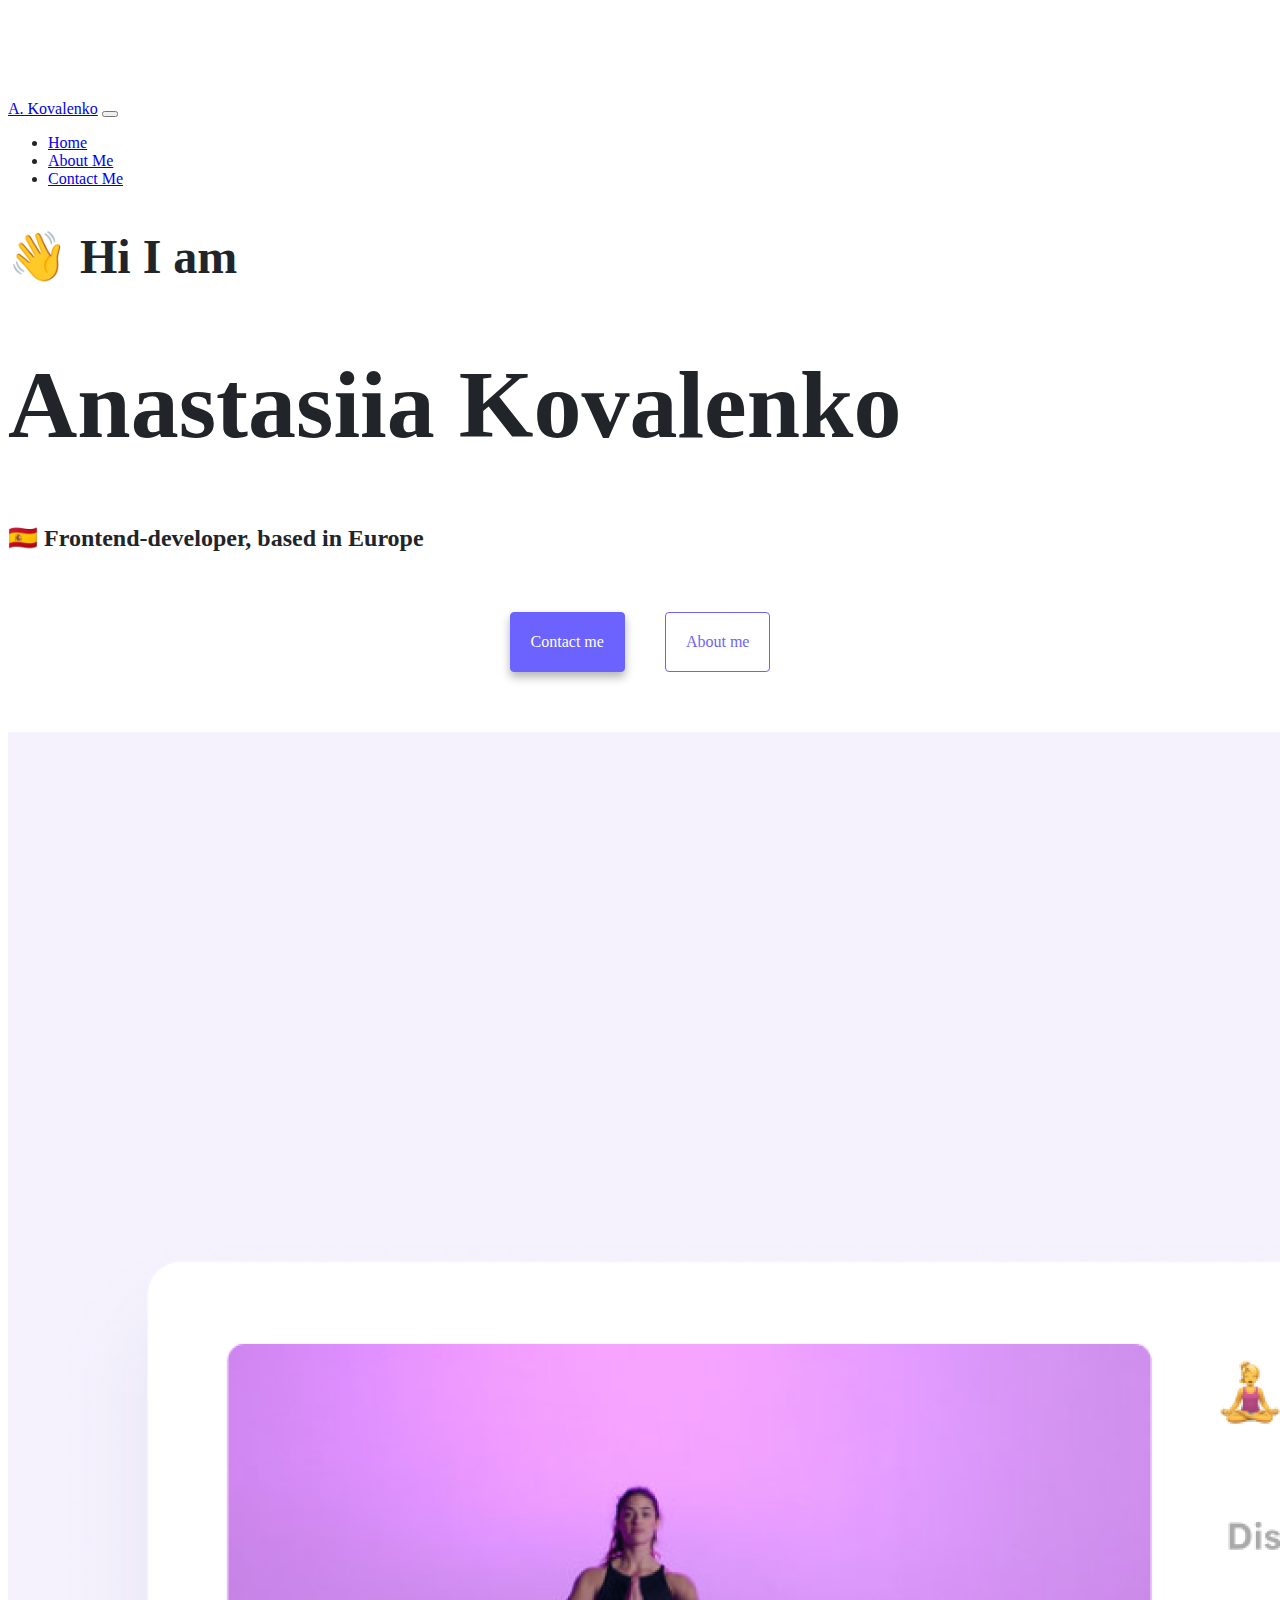
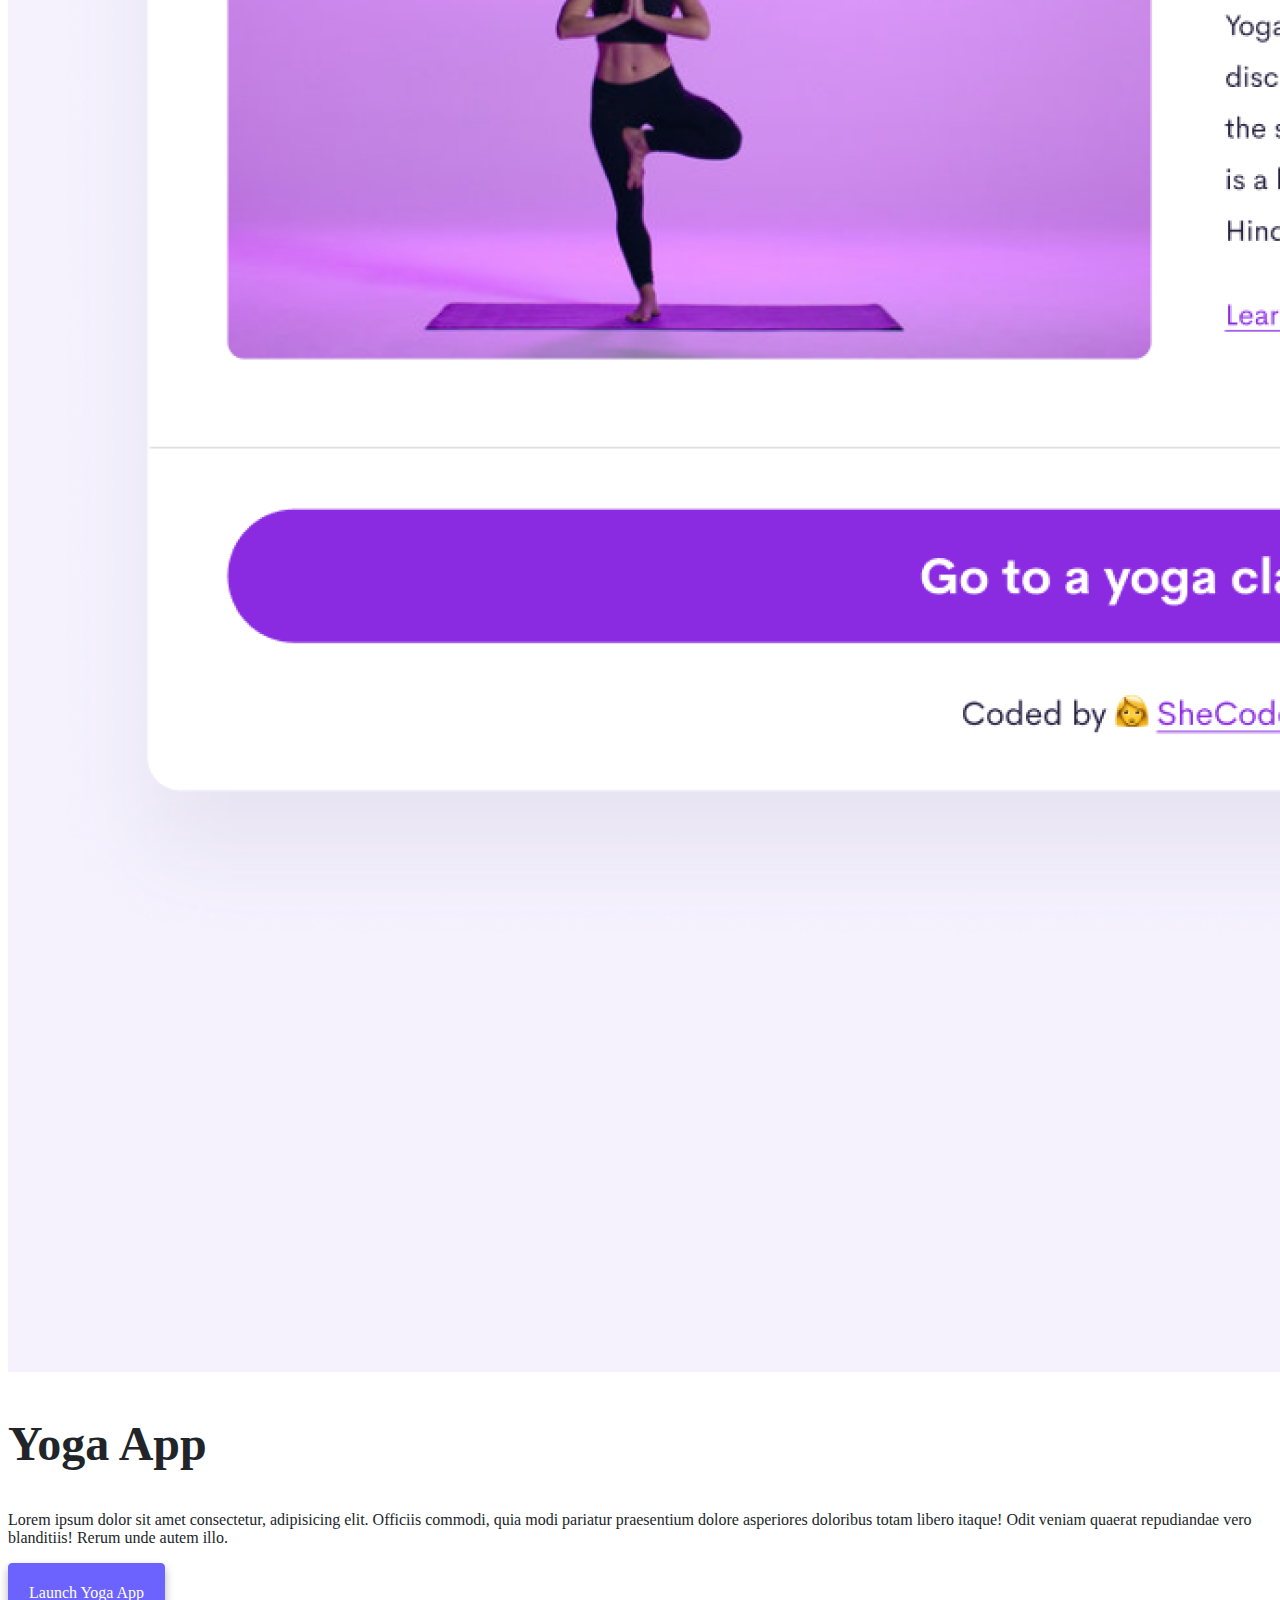
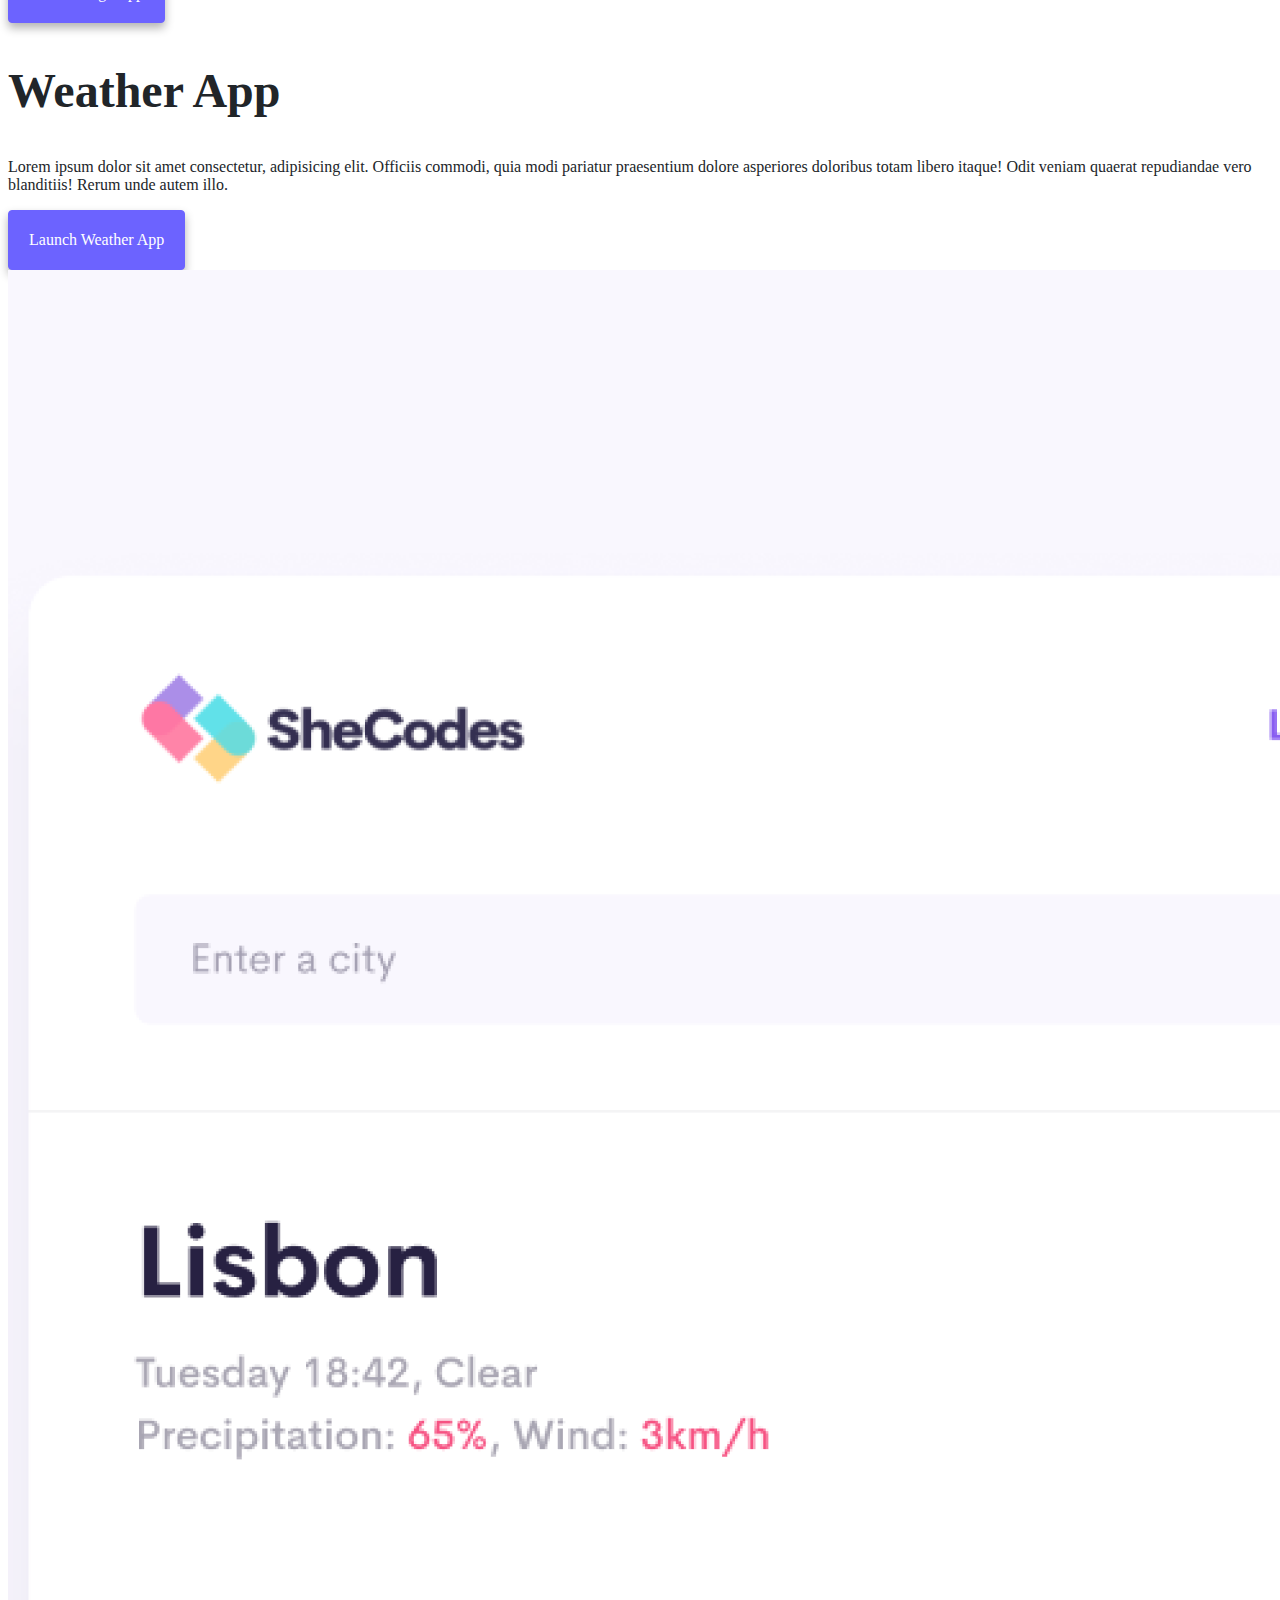
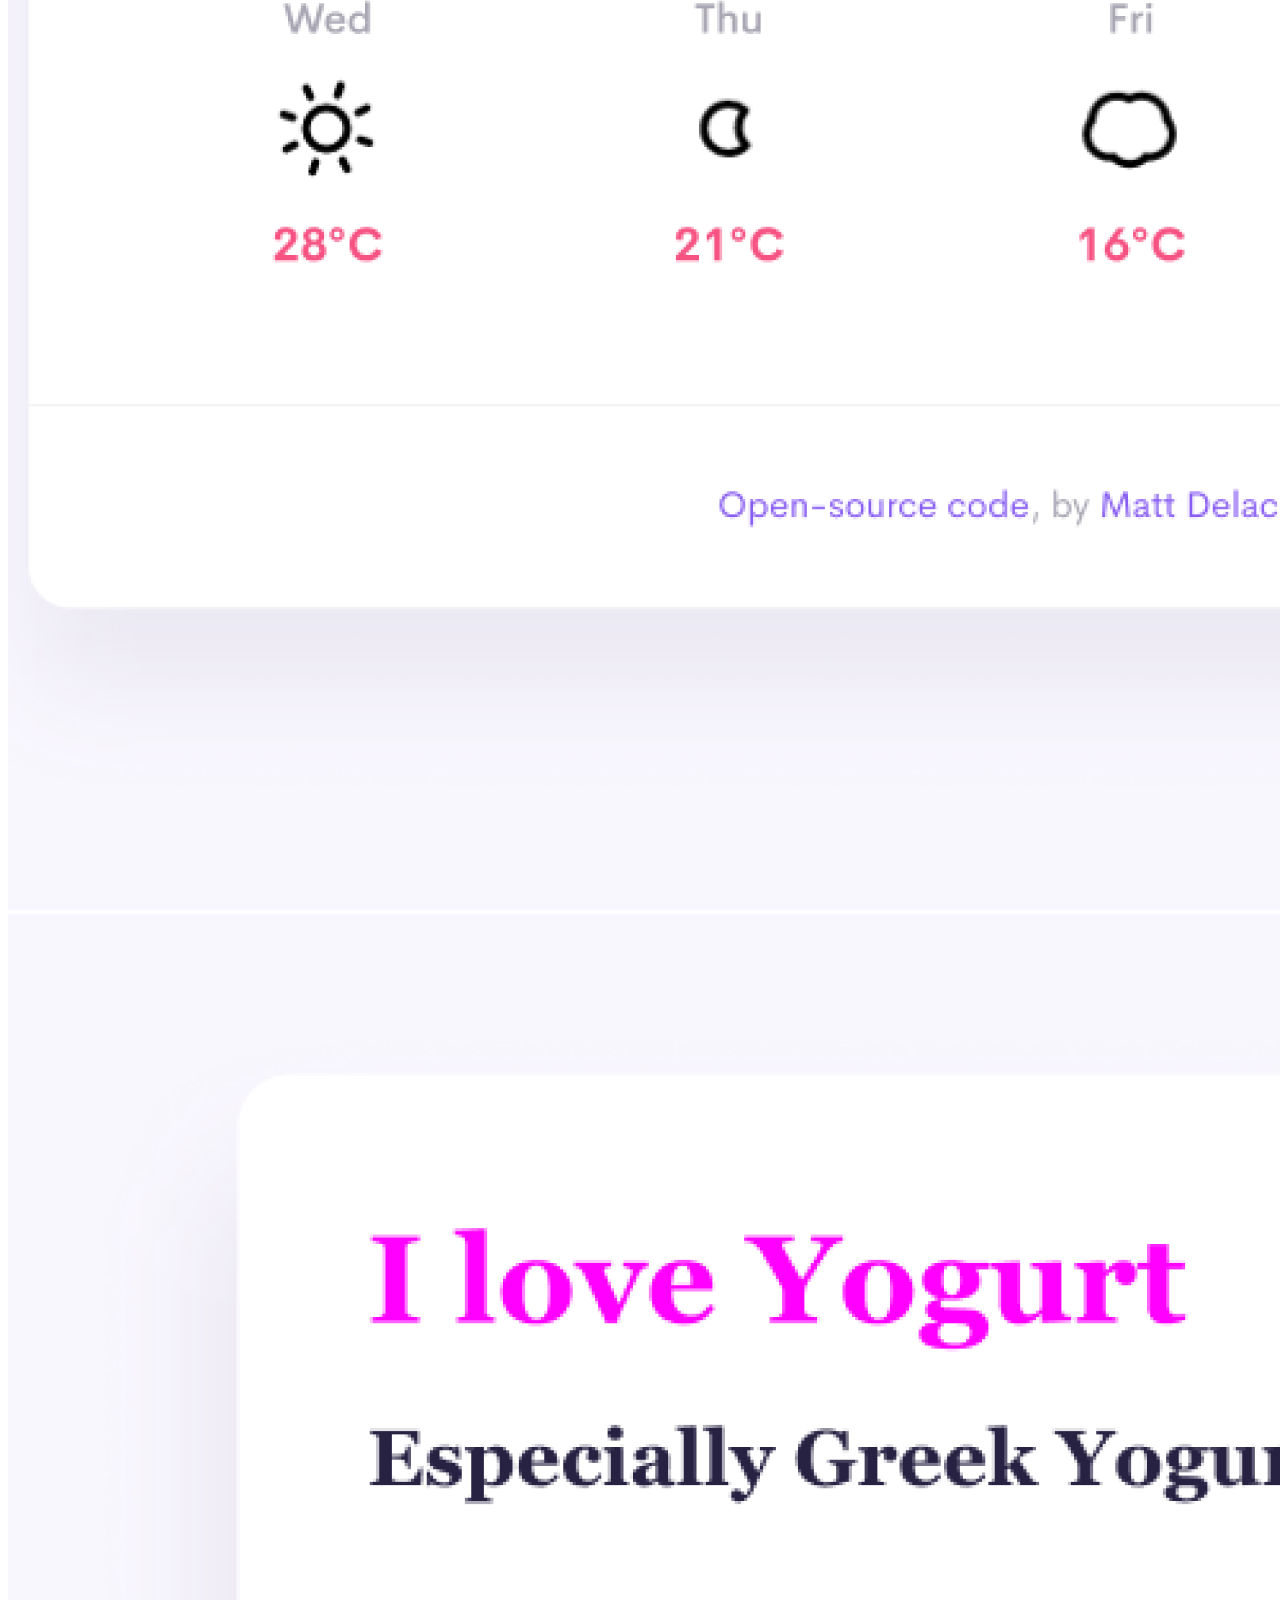
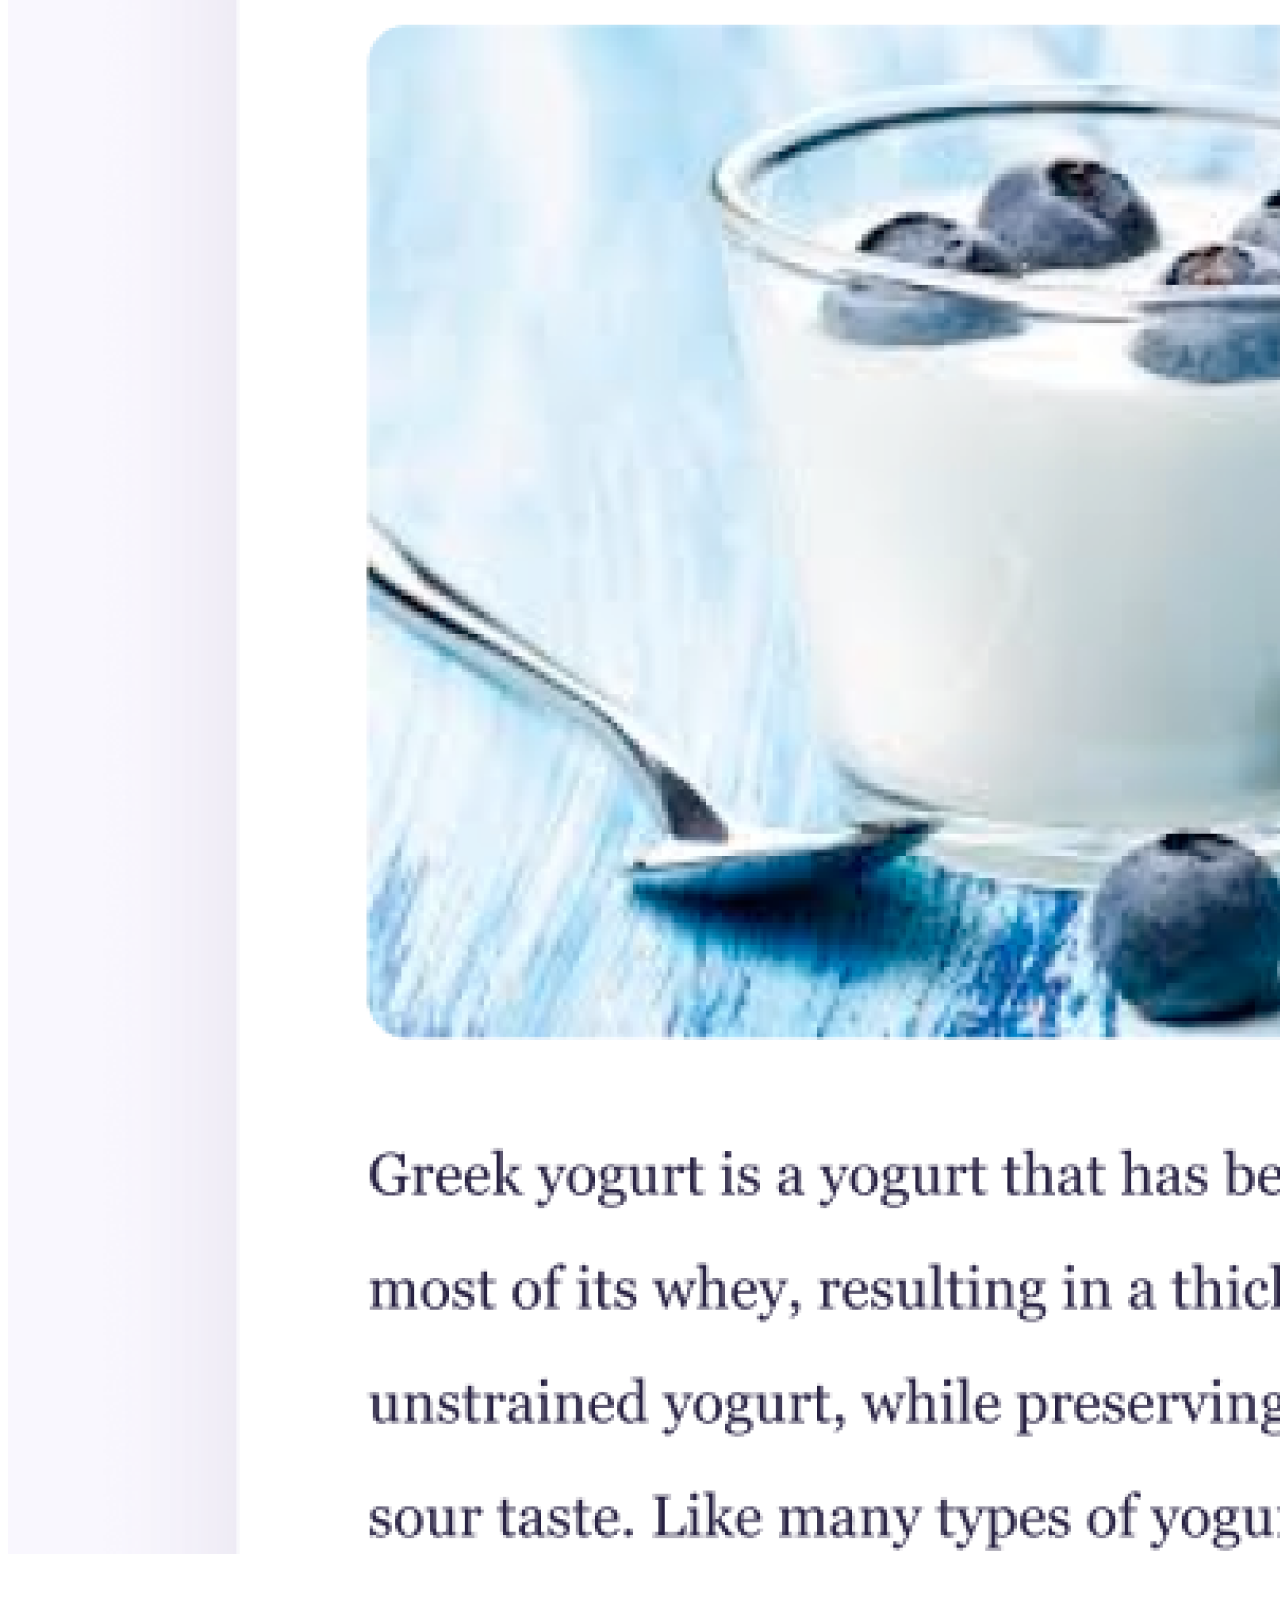
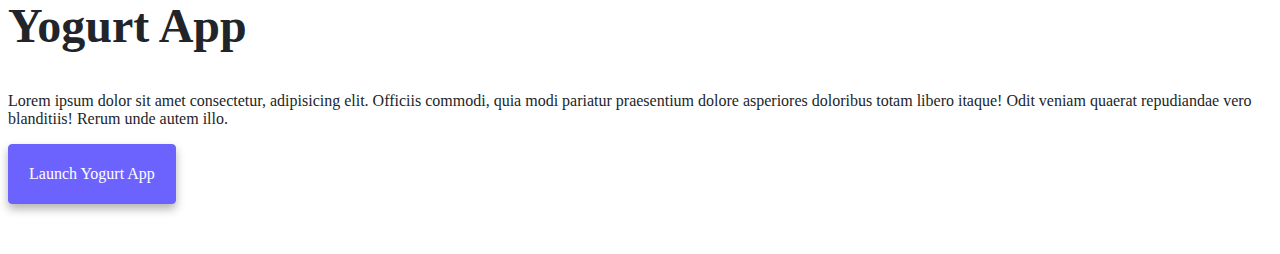
<file: index.html>
<!DOCTYPE html>
<html lang="en">
<head>
  <meta charset="UTF-8">
  <meta http-equiv="X-UA-Compatible" content="IE=edge">
  <meta name="viewport" content="width=device-width, initial-scale=1.0">
  <meta name="description" content="Anastasiia Kovalenko is a front-end developer based in Europe, check out her projects and contact her for job inquiries">
  <link href="https://cdn.jsdelivr.net/npm/bootstrap@5.1.3/dist/css/bootstrap.min.css" rel="stylesheet" integrity="sha384-1BmE4kWBq78iYhFldvKuhfTAU6auU8tT94WrHftjDbrCEXSU1oBoqyl2QvZ6jIW3" crossorigin="anonymous">
  <link rel="stylesheet" href="/src/style.css">
  <script src="https://cdn.jsdelivr.net/npm/bootstrap@5.1.3/dist/js/bootstrap.bundle.min.js" integrity="sha384-ka7Sk0Gln4gmtz2MlQnikT1wXgYsOg+OMhuP+IlRH9sENBO0LRn5q+8nbTov4+1p" crossorigin="anonymous"></script>
  <title>Anastasiia Kovalenko - Home page</title>
</head>
<body>
  <nav class="navbar navbar-expand-lg navbar-light bg-light fixed-top">
    <div class="container">
      <a class="navbar-brand" href="/" title="Homepage">A. Kovalenko</a>
      <button class="navbar-toggler" type="button" data-bs-toggle="collapse" data-bs-target="#navbarSupportedContent" aria-controls="navbarSupportedContent" aria-expanded="false" aria-label="Toggle navigation">
        <span class="navbar-toggler-icon"></span>
      </button>
      <div class="collapse navbar-collapse" id="navbarSupportedContent">
        <ul class="navbar-nav me-auto mb-2 mb-lg-0">
          <li class="nav-item">
            <a class="nav-link active" aria-current="page" href="/" title="Homepage">Home</a>
          </li>
          <li class="nav-item">
            <a class="nav-link" href="/about.html" title="About Anastasiia Kovalenko">About Me</a>
          </li>  
          <li class="nav-item">
            <a class="nav-link" href="/about.html#contact" title="Contact Anastasiia Kovalenko">Contact Me</a>
          </li>     
        </ul>
      </div>
    </div>
  </nav>
  <div class="container">
    <div class="row">
      <div class="col-12">
        <h2 class="text-center">👋 Hi I am</h2>
        <h1 class="text-center">Anastasiia Kovalenko</h1>
        <h3 class="text-center">🇪🇸 Frontend-developer, based in Europe</h3>
      </div>
    </div>
  </div>
  
  <div class="button-box">
    <div>
      <a href="/about.html#contact" class=" btn-main btn-violet">Contact me</a>
    </div>
    <div>
      <a href="/about.html" class="btn-main btn-transparent">About me</a>
    </div>
  </div>
  <div class="container">
    <div class="row">
      <div class="col-md-6">
        <div class="mt-5">
          <img src="/img/l3jP-yoga.png" alt="Yoga App image" class="img-fluid rounded">
        </div>
      </div>
      <div class="col-md-6">
        <div class="mt-5 text-box">
          <h2 class="mb-3">Yoga App</h2>
          <p>
            Lorem ipsum dolor sit amet consectetur, adipisicing elit. Officiis commodi, quia modi pariatur praesentium dolore asperiores doloribus totam libero itaque! Odit veniam quaerat repudiandae vero blanditiis! Rerum unde autem illo.
          </p>
          <a href="#" class="btn-main btn-violet mt-5" title="Yoga project">Launch Yoga App</a>
        </div>
      </div>
    </div>
    <div class="row">
      <div class="col-md-6">
        <div class="mt-5 text-box">
          <h2 class="mb-3">Weather App</h2>
          <p>
            Lorem ipsum dolor sit amet consectetur, adipisicing elit. Officiis commodi, quia modi pariatur praesentium dolore asperiores doloribus totam libero itaque! Odit veniam quaerat repudiandae vero blanditiis! Rerum unde autem illo.
          </p>
          <a href="#" class="btn-main btn-violet mt-5" title="Weather project">Launch Weather App</a>
        </div>
      </div>
      <div class="col-md-6 order-first order-md-last">
        <div class="mt-5">
          <img src="/img/jxM9-weather.png" alt="Weather App image" class="img-fluid rounded">
        </div>
      </div>
    </div>
    <div class="row">
      <div class="col-md-6">
        <div class="mt-5">
          <img src="/img/WgM8-yogurt.png" alt="Yogurt App image" class="img-fluid rounded">
        </div>
      </div>
      <div class="col-md-6">
        <div class="mt-5 text-box">
          <h2 class="mb-3">Yogurt App</h2>
          <p>
            Lorem ipsum dolor sit amet consectetur, adipisicing elit. Officiis commodi, quia modi pariatur praesentium dolore asperiores doloribus totam libero itaque! Odit veniam quaerat repudiandae vero blanditiis! Rerum unde autem illo.
          </p>
          <a href="#" class="btn-main btn-violet mt-5" title="Yogurt project">Launch Yogurt App</a>
        </div>
      </div>
    </div>
  </div>
  
</body>
</html>
</file>
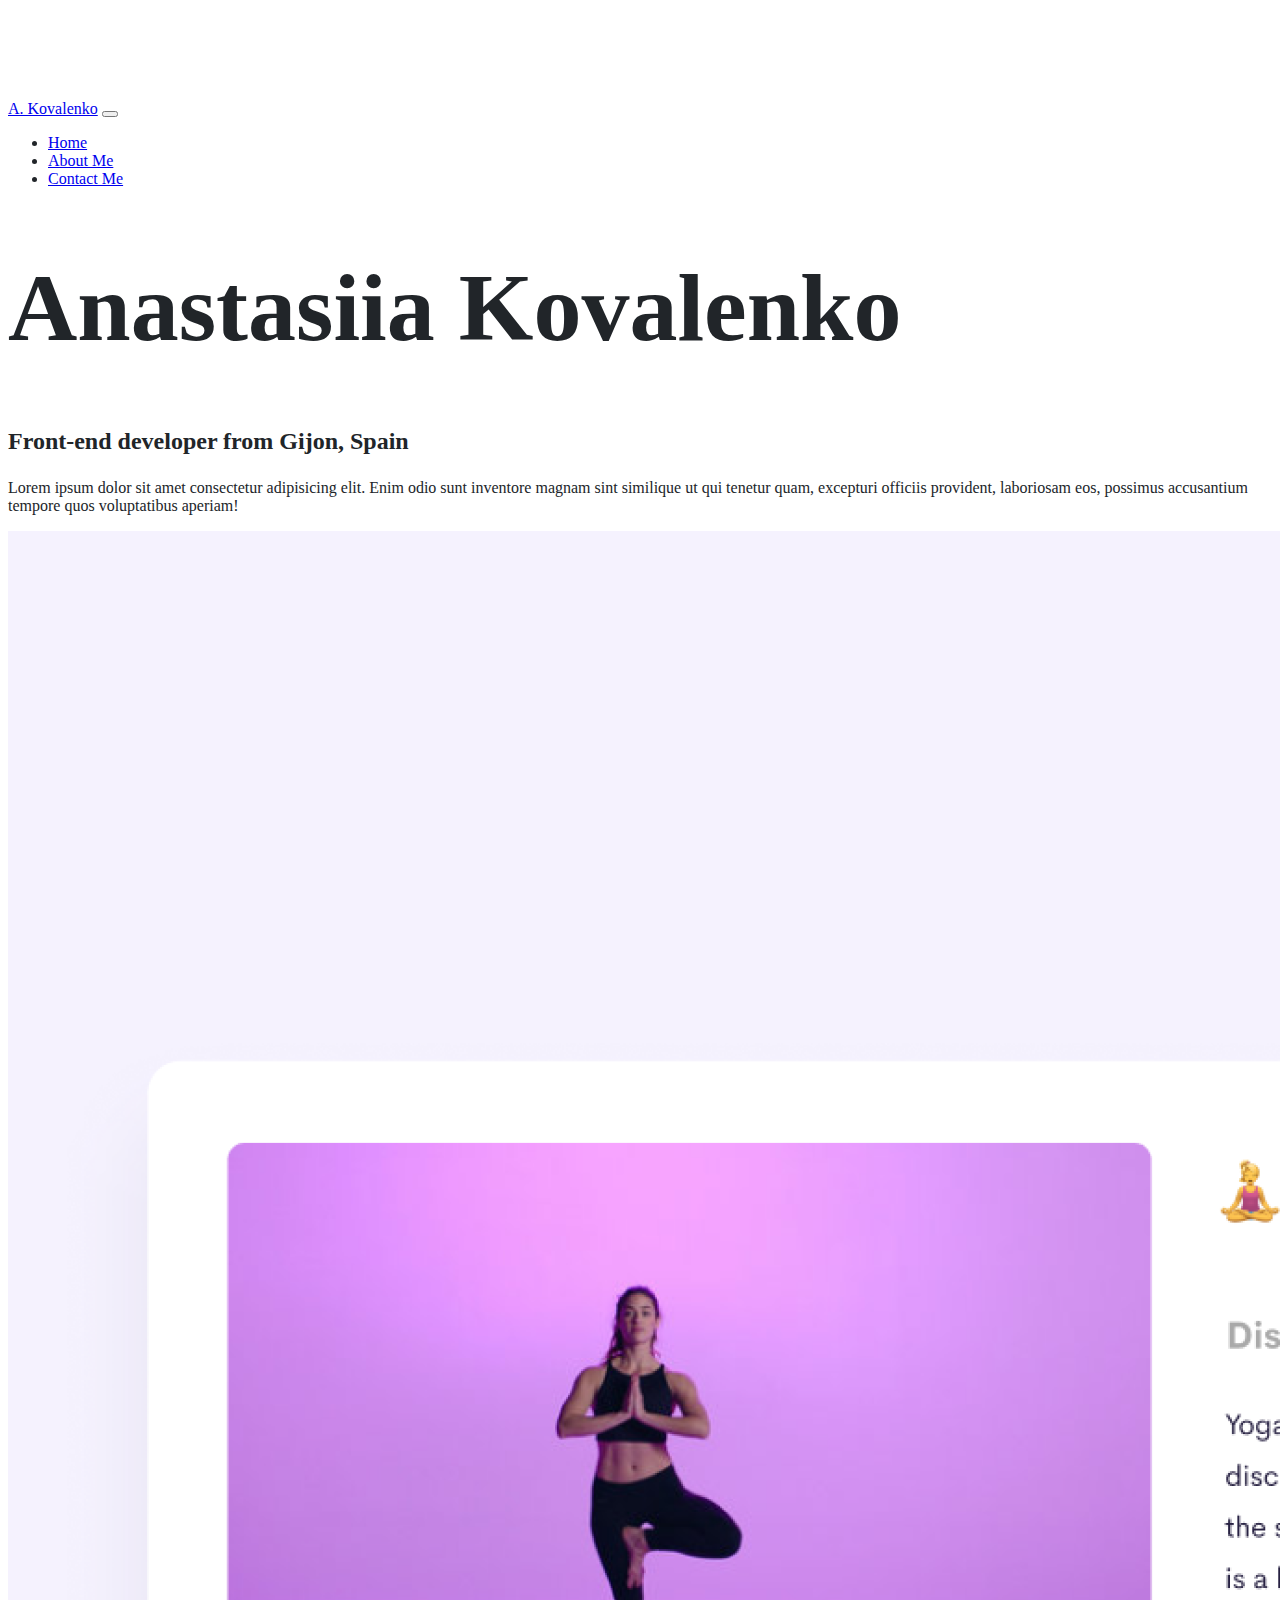
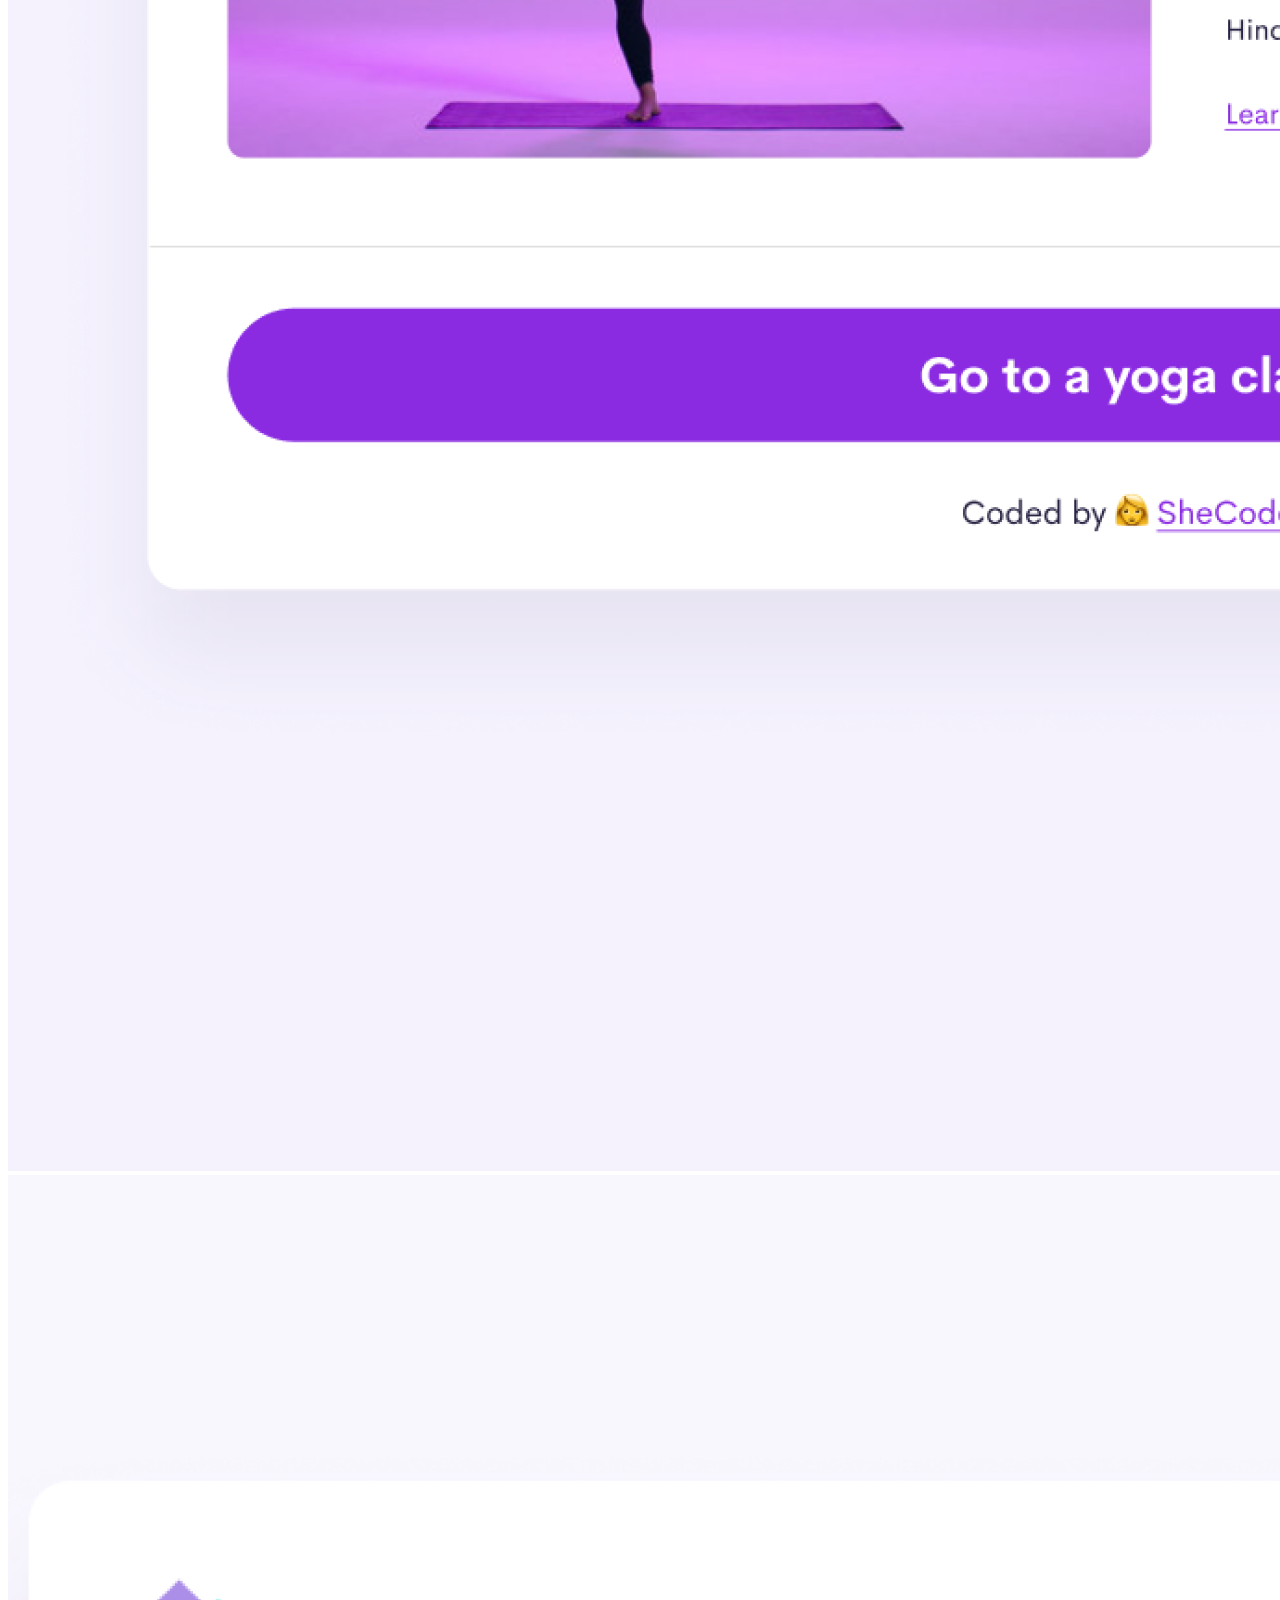
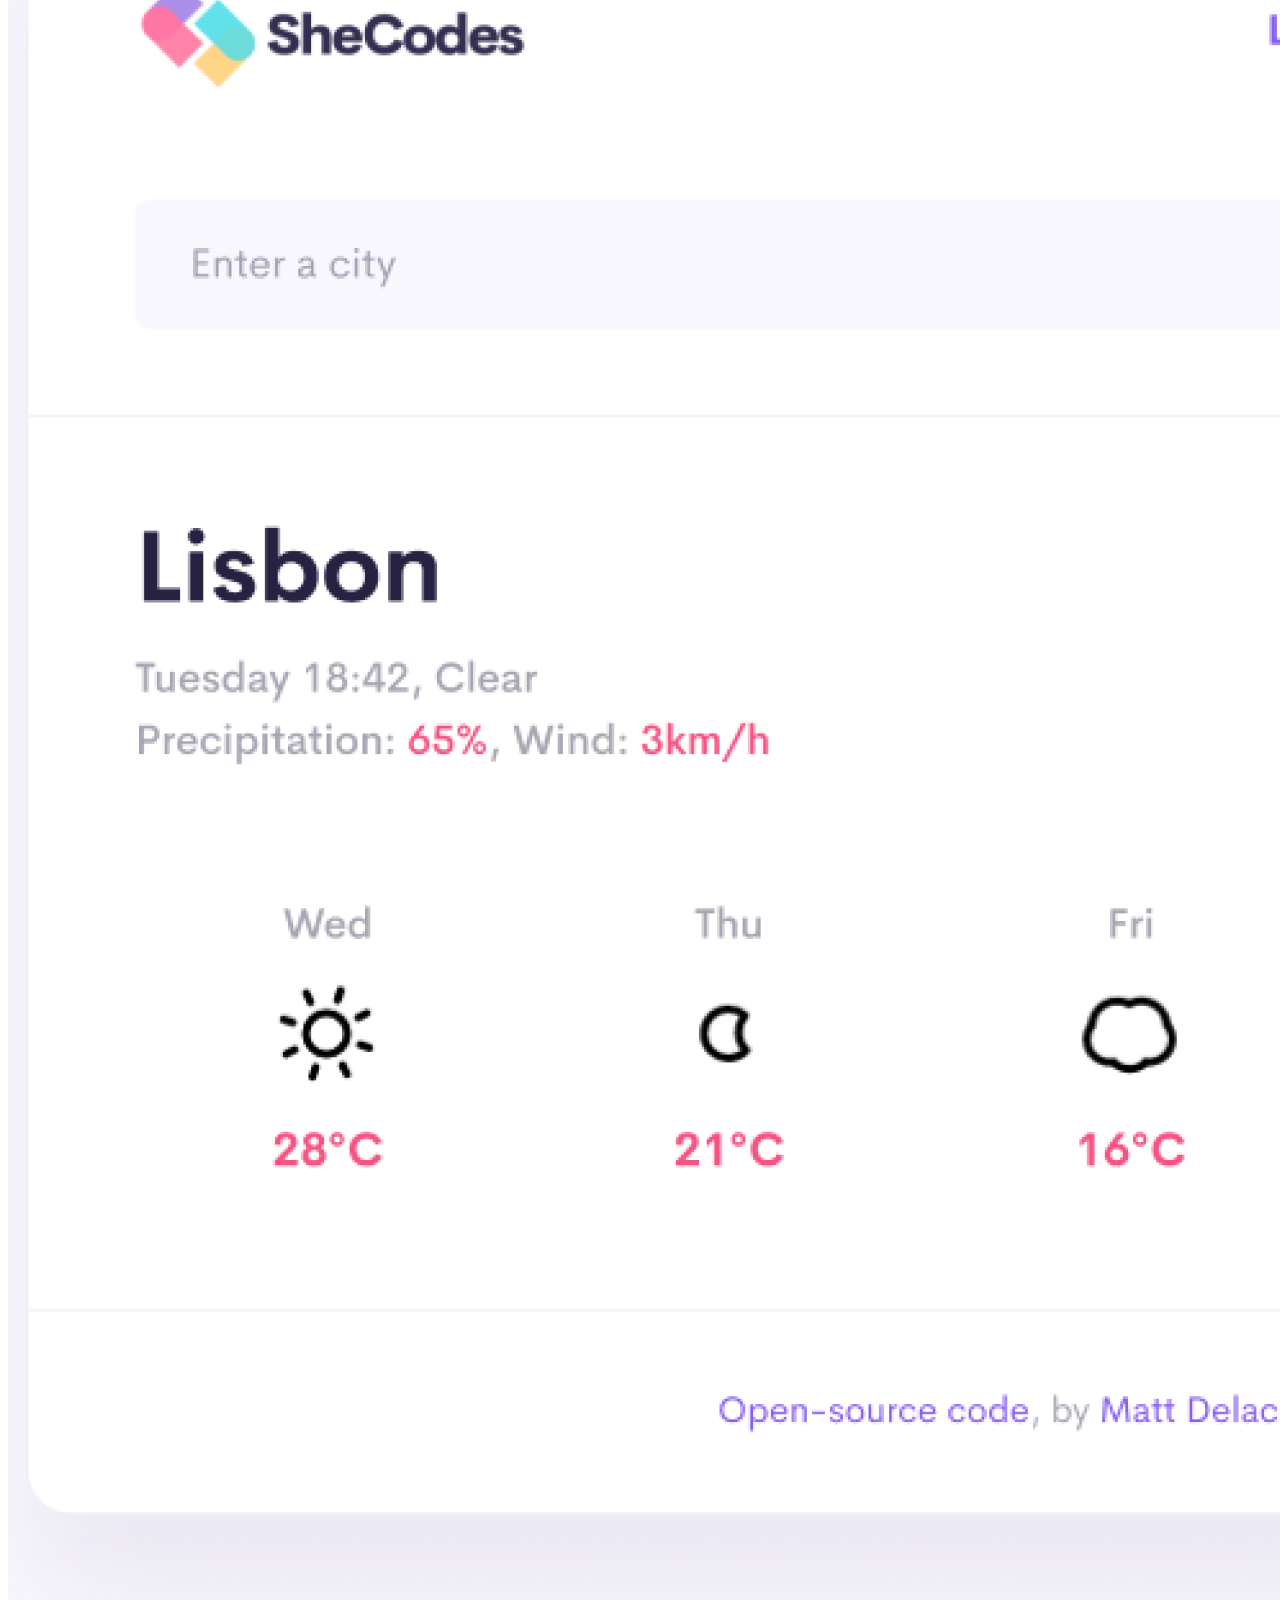
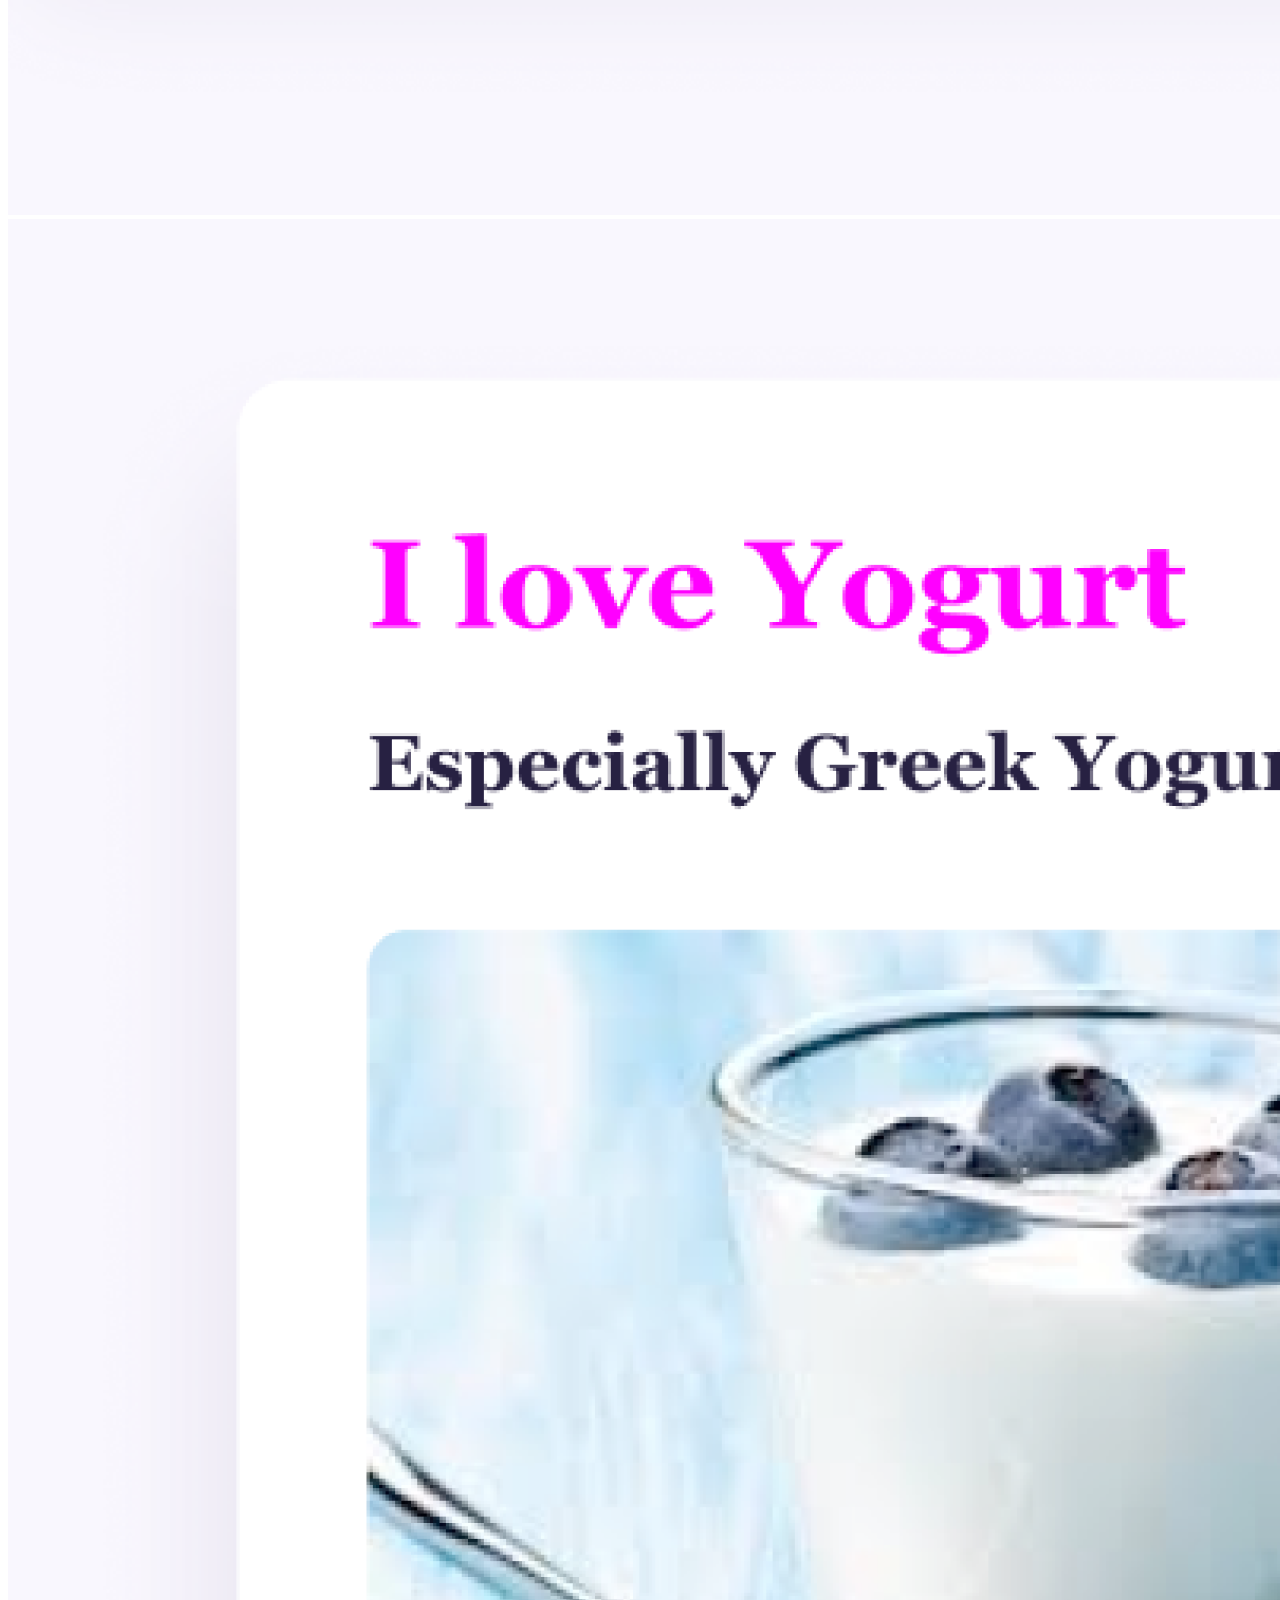
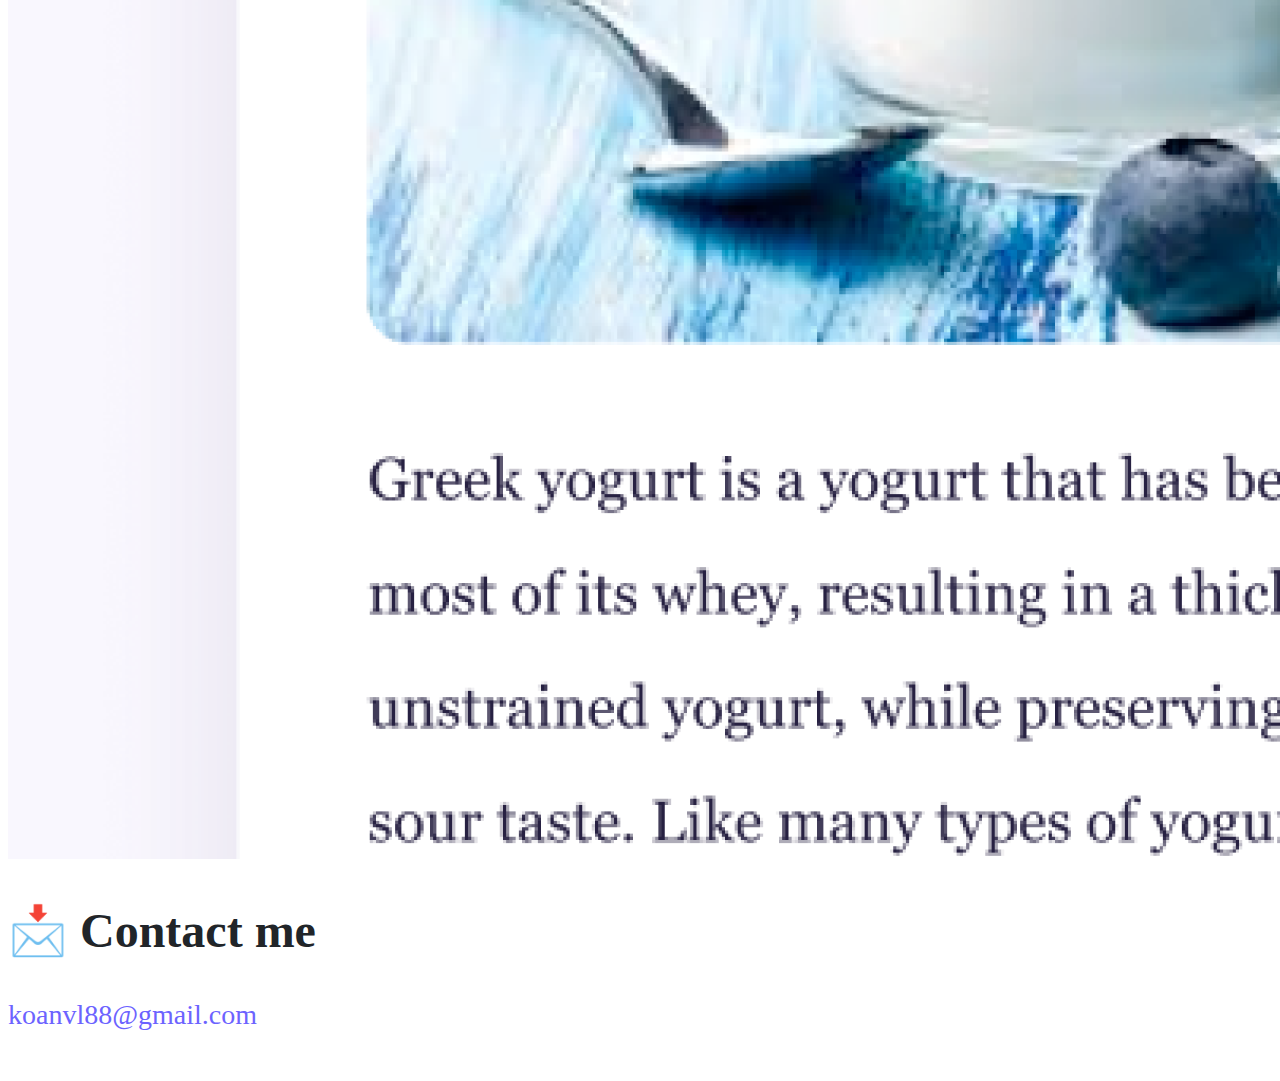
<file: about.html>
<!DOCTYPE html>
<html lang="en">
<head>
  <meta charset="UTF-8">
  <meta http-equiv="X-UA-Compatible" content="IE=edge">
  <meta name="viewport" content="width=device-width, initial-scale=1.0">
  <meta name="description" content="About Anastasiia Kovalenko, a front-end developer based in Gijon, Spain">
  <link href="https://cdn.jsdelivr.net/npm/bootstrap@5.1.3/dist/css/bootstrap.min.css" rel="stylesheet" integrity="sha384-1BmE4kWBq78iYhFldvKuhfTAU6auU8tT94WrHftjDbrCEXSU1oBoqyl2QvZ6jIW3" crossorigin="anonymous">
  <link rel="stylesheet" href="/src/style.css">
  <script src="https://cdn.jsdelivr.net/npm/bootstrap@5.1.3/dist/js/bootstrap.bundle.min.js" integrity="sha384-ka7Sk0Gln4gmtz2MlQnikT1wXgYsOg+OMhuP+IlRH9sENBO0LRn5q+8nbTov4+1p" crossorigin="anonymous"></script>
  <title>About Anastasiia Kovalenko</title>
</head>
<body>
  <nav class="navbar navbar-expand-lg navbar-light bg-light fixed-top">
    <div class="container">
      <a class="navbar-brand" href="/" title="Homepage">A. Kovalenko</a>
      <button class="navbar-toggler" type="button" data-bs-toggle="collapse" data-bs-target="#navbarSupportedContent" aria-controls="navbarSupportedContent" aria-expanded="false" aria-label="Toggle navigation">
        <span class="navbar-toggler-icon"></span>
      </button>
      <div class="collapse navbar-collapse" id="navbarSupportedContent">
        <ul class="navbar-nav me-auto mb-2 mb-lg-0">
          <li class="nav-item">
            <a class="nav-link active" aria-current="page" href="/" title="Homepage">Home</a>
          </li>
          <li class="nav-item">
            <a class="nav-link" href="/about.html" title="About Anastasiia Kovalenko">About Me</a>
          </li>  
          <li class="nav-item">
            <a class="nav-link" href="/about.html#contact" title="Contact Anastasiia Kovalenko">Contact Me</a>
          </li>     
        </ul>
      </div>
    </div>
  </nav>
  <div class="container">
    <div class="row">
      <div class="col-12">       
        <h1 class="text-center">Anastasiia Kovalenko</h1>
        <h3 class="text-center">Front-end developer from Gijon, Spain</h3>
        <div class="mt-5 mb-5 text-center">
          <p>Lorem ipsum dolor sit amet consectetur adipisicing elit. Enim odio sunt inventore magnam sint similique ut qui tenetur quam, excepturi officiis provident, laboriosam eos, possimus accusantium tempore quos voluptatibus aperiam!</p>
        </div>
      </div>
    </div>
  </div> 
  <div class="container">
    <div class="row">
      <div class="col-sm-4">
        <div class="mt-5 p-2">
          <img src="/img/l3jP-yoga.png" alt="Yoga App image" class="img-fluid rounded shadow">
        </div>
      </div>
      <div class="col-sm-4">
        <div class="mt-5 p-2">
          <img src="/img/jxM9-weather.png" alt="Weather App image" class="img-fluid rounded shadow">
        </div>
      </div>
      <div class="col-sm-4">
        <div class="mt-5 p-2">
          <img src="/img/WgM8-yogurt.png" alt="Yogurt App image" class="img-fluid rounded shadow">
        </div>
      </div>
    </div>
  </div>
  <div class="container">
    <div class="row">
      <div class="col-12">
        <div id="contact" class="text-center mt-5">
          <h2>📩 Contact me</h2>
          <a href="mailto: koanvl88@gmail.com" class="email-link" title="Anastasiia Kovalenko email">koanvl88@gmail.com</a>
        </div>
      </div>
    </div>
  </div>
  
</body>
</html>
</file>
<file: src/style.css>
:root {
  --primary-color: #6c63ff;
  --box-shadow: 0 5px 10px rgba(0, 0, 0, 0.3);
}

body {
  margin-top: 100px;
  color: #212529;
  margin-bottom: 50px;
}

h1 {
  font-size: 96px;
}

h2 {
  font-size: 48px;
}

h3 {
  font-size: 24px;
}

.button-box { 
  display: flex;
  justify-content: center;
  margin: 40px 0;
}

.button-box div {
  margin: 20px;
}

.btn-main {
  padding: 20px;
  border: 1px solid var(--primary-color);
  text-decoration: none; 
  border-radius: 4px;
  display: inline-block;
  transition: 0.5s;
}

.btn-violet {
  color: #ffffff;
  background-color: var(--primary-color);
  box-shadow: var(--box-shadow);
}

.btn-transparent {
  color: var(--primary-color);
}

.btn-violet:hover {
  background-color: transparent;
  color: var(--primary-color);
}

.btn-transparent:hover {
  background-color: var(--primary-color);;
  color: #ffffff;
}

.email-link {
  font-size: 28px;
  text-decoration: none;
  color: var(--primary-color);
}

@media screen and (max-width: 992px) {
  h1 {
    font-size: 72px;
  }
  h2 {
    font-size: 42px;
  }
  .btn-main.mt-5 {
    margin-top: 15px!important;
  }
}

@media screen and (max-width: 768px) {
  h1 {
    font-size: 52px;
  }
  h2 {
    font-size: 36px;
  }
  h3 {
    font-size: 20px;
  }
  .button-box {
    margin: 20px auto;
  }
  .mt-5 {
    margin-top: 20px!important;
  }

  .text-box {
    text-align: center;
  }
  
}

@media screen and (max-width: 576px) {
  h1 {
    font-size: 46px;
  }
  h2 {
    font-size: 28px;
  }
}
</file>
